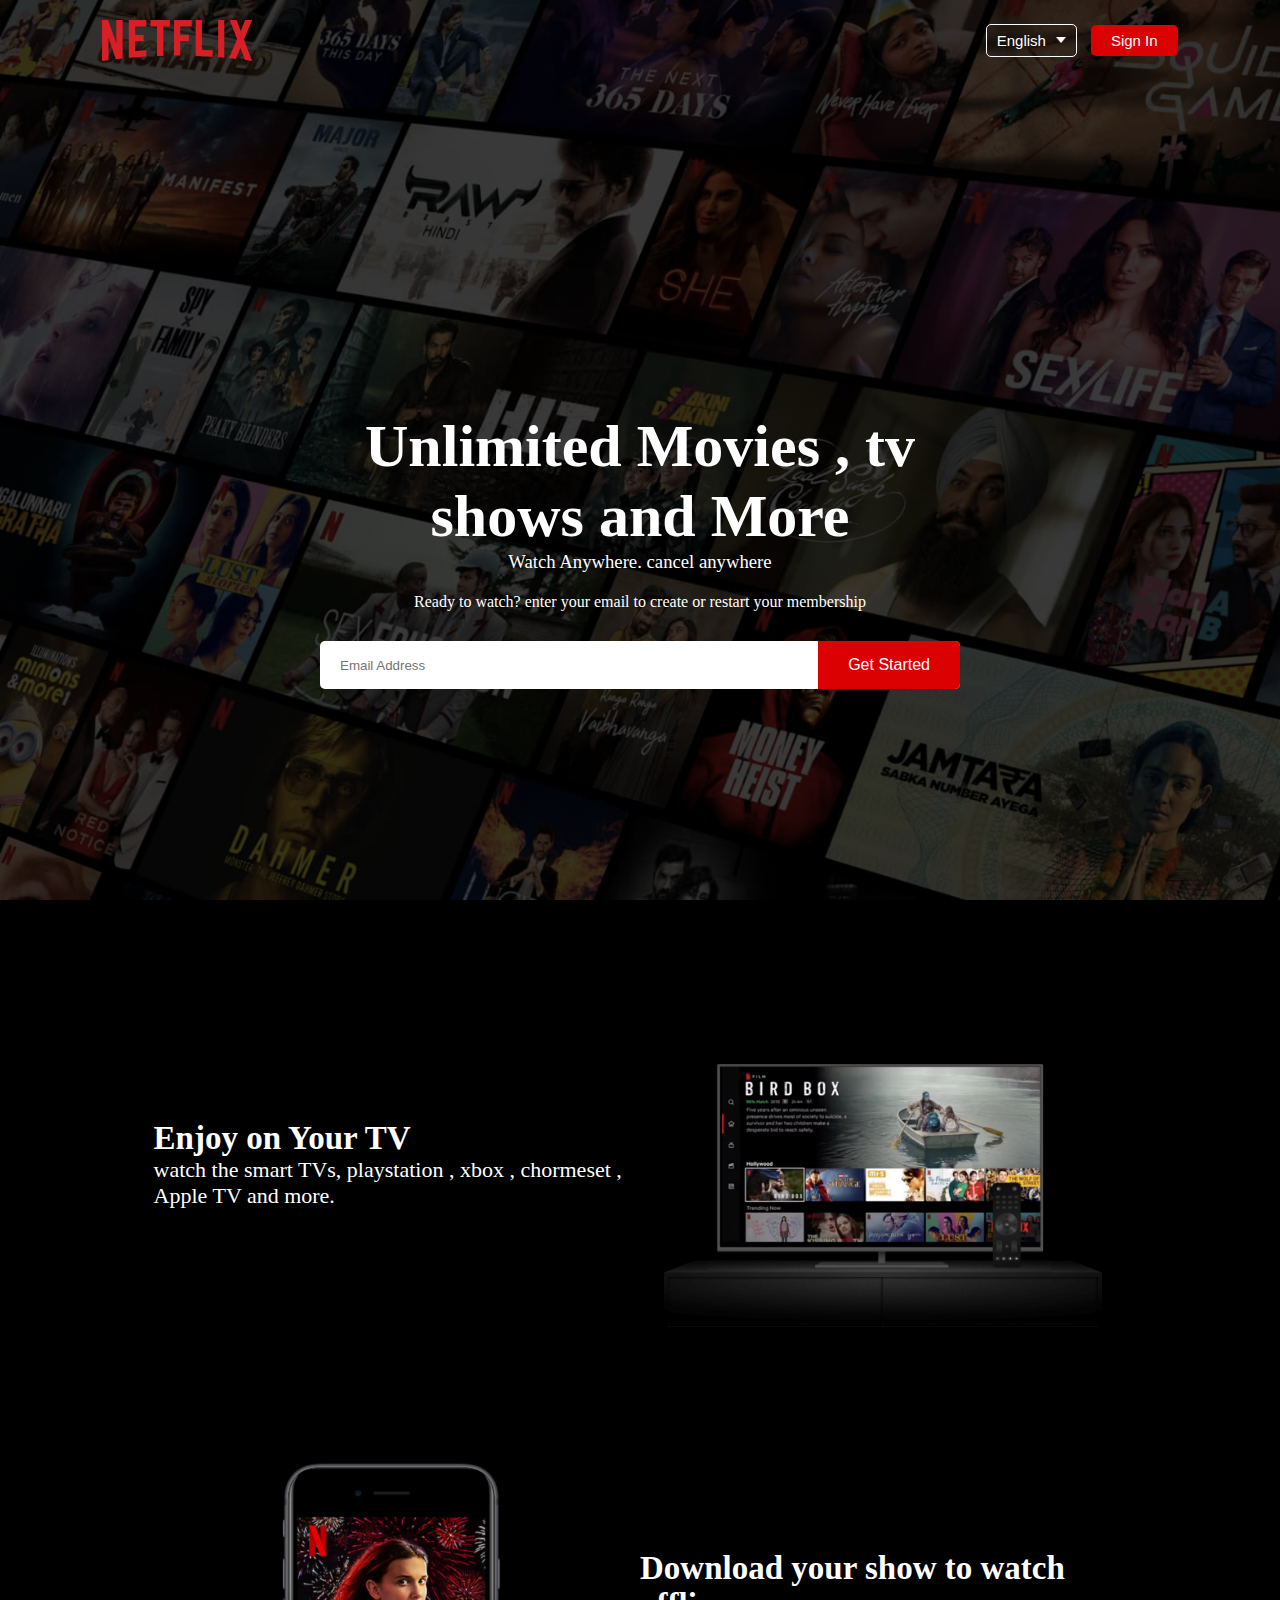
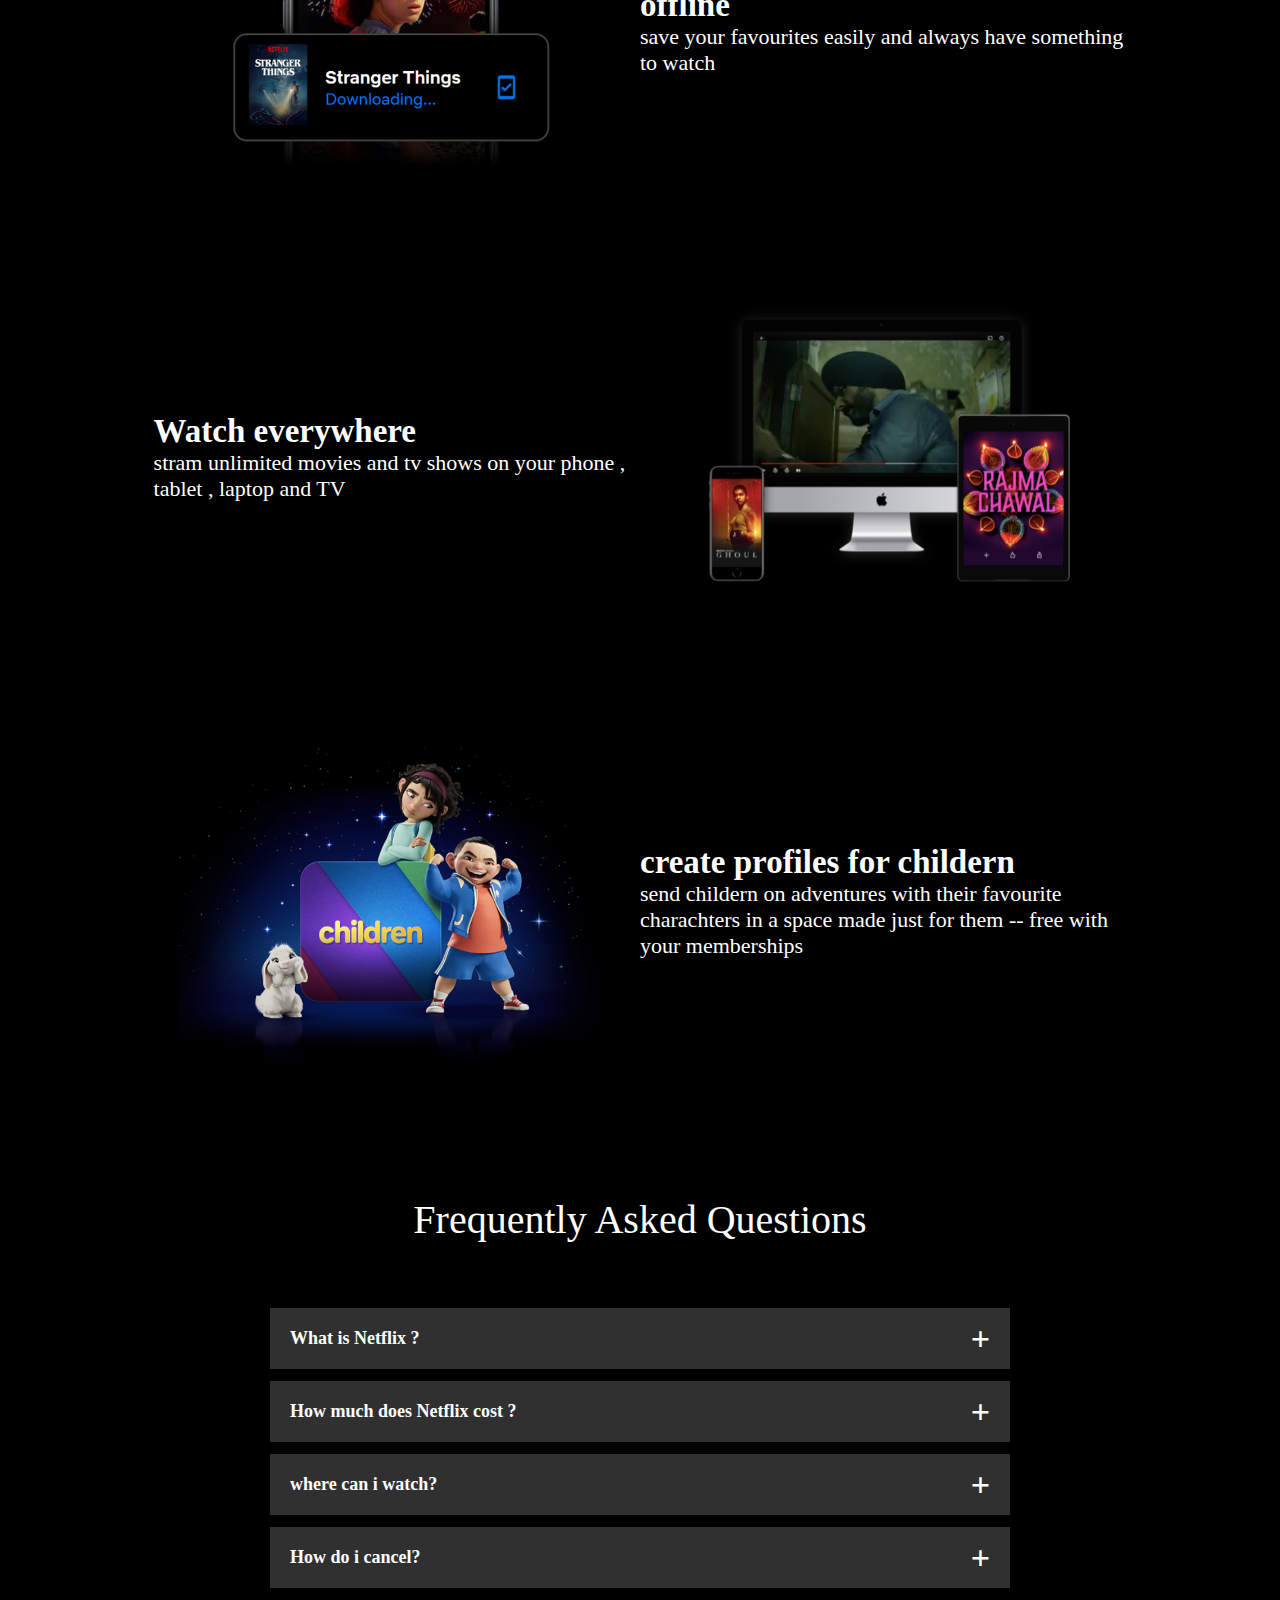
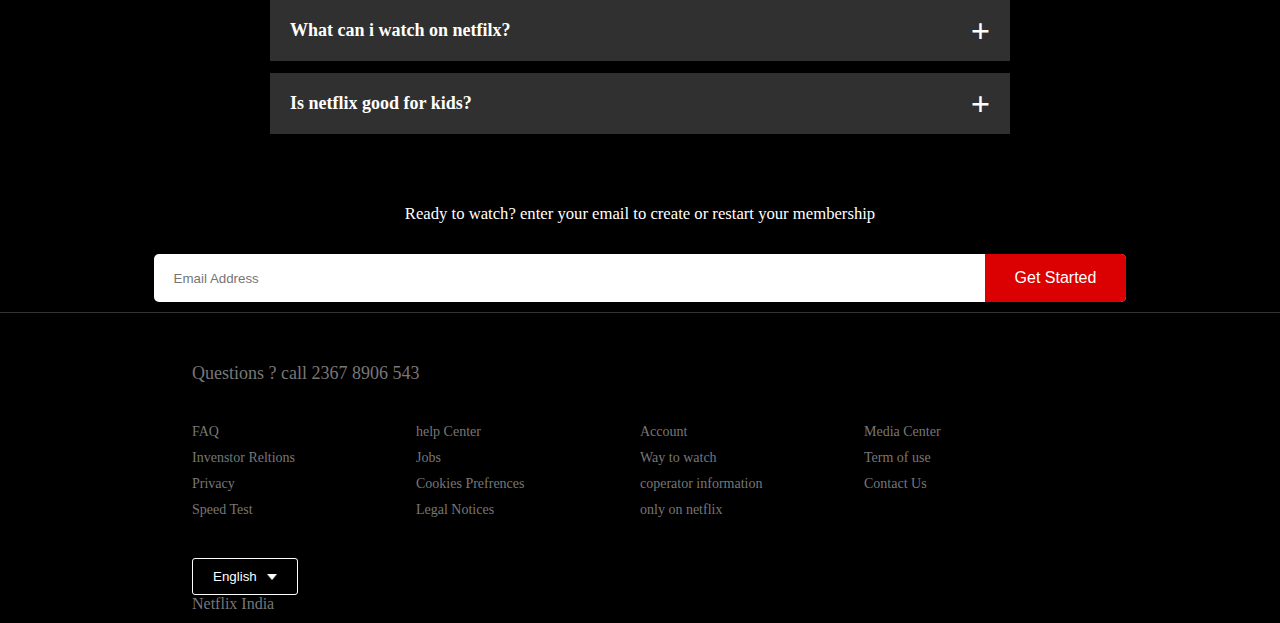
<file: Task-2/HTML/index.html>
<!DOCTYPE html>
<html lang="en">
<head>
    <meta charset="UTF-8">
    <meta name="viewport" content="width=device-width, initial-scale=1.0">
    <title>NETFLIX HOME PAGE</title>
    <link rel="stylesheet" href="../CSS/style.css">
</head>
<body>
    <div class="header">
        <nav>
            <img src="../IMAGES/logo.png" alt="" class="logo">
            <div>
                <button class="english"> English <img src="../IMAGES/down-icon.png" alt=""></button>
                <button>Sign In</button>
            </div>
        </nav>
        <div class="content">
            <h1>Unlimited Movies , tv shows and More</h1>
            <h3>Watch Anywhere. cancel anywhere</h3>
            <p>Ready to watch? enter your email to create or restart  your membership</p>
            <form action="" class="email-signup">
                <input type="email" placeholder="Email Address" required>
                <button type="submit"> Get Started</button>
            </form>
        </div>
    </div>
    <div class="features">
        <div class="row">
            <div class="text-col">
                <h2>Enjoy on Your TV</h2>
                <p>watch the smart TVs, playstation , xbox , chormeset , Apple TV and more.</p>
            </div>
            <div class="img-col">
                <img src="../IMAGES/feature-1.png" alt="">
            </div>
        </div>
        <div class="row">
            <div class="img-col">
                <img src="../IMAGES/feature-2.png" alt="">
            </div>
            <div class="text-col">
                <h2>Download your show to watch offline</h2>
                <p>save your favourites  easily and always  have something  to watch</p>
            </div>
           
        </div>
        <div class="row">
            <div class="text-col">
                <h2>Watch  everywhere</h2>
                <p> stram unlimited  movies and tv  shows on your  phone , tablet , laptop and TV</p>
            </div>
            <div class="img-col">
                <img src="../IMAGES/feature-3.png" alt="">
            </div>
        </div>
        <div class="row">
            <div class="img-col">
                <img src="../IMAGES/feature-4.png" alt="">
            </div>
            <div class="text-col">
                <h2>create profiles for childern</h2>
                <p>send childern  on adventures with their  favourite charachters in a  space made just for them --  free with your memberships</p>
            </div>
            
        </div>
    </div>

    <div class="faq">
        <h2>Frequently Asked Questions</h2>
        <ul class="ques">
            <li>
                <input type="radio" name="ques" id="first">
                <label for="first"> What is Netflix ?</label>
                <div class="data">
                    <p>Netflix is a subscription-based streaming service that allows our members to watch TV shows and movies on an internet-connected device.</p>
                </div>
            </li>
            <li>
                <input type="radio" name="ques" id="second">
                <label for="second"> How much does Netflix cost ?</label>
                <div class="data">
                    <p>The Netflix Standard Subscription Plan costs Rs 499 per month and allows users to stream on up to two devices, including phone, tablet, computer and smart TV, at a time in Full High definition (Full HD) 1080p quality</p>
                </div>
            </li>
            <li>
                <input type="radio" name="ques" id="three">
                <label for="three"> where can i watch?</label>
                <div class="data">
                    <p>Sign in with your Netflix account to watch instantly on the web at <b>netflix.com</b> from your personal computer or on any internet-connected device that offers the Netflix app, including smart TVs, smartphones, tablets, streaming media players and game consoles.</p>
                </div>
            </li>
            <li>
                <input type="radio" name="ques" id="four">
                <label for="four"> How do i cancel?</label>
                <div class="data">
                    <p>Netflix does not offer free trials, but you have the freedom to change your plan or cancel online at any time if you decide Netflix isn't for you.</p>
                </div>
            </li>
            <li>
                <input type="radio" name="ques" id="five">
                <label for="five">What can i  watch on netfilx?</label>
                <div class="data">
                    <p>The best TV shows on Netflix right now include 'Insecure,' 'Stranger Things,' 'Bridgerton,' 'Squid Game,' 'Seinfeld,' and more..</p>
                </div>
            </li>
            <li>
                <input type="radio" name="ques" id="six">
                <label for="six">Is netflix good for kids?</label>
                <div class="data">
                    <p>The best TV shows on Netflix right now include 'Insecure,' 'Stranger Things,' 'Bridgerton,' 'Squid Game,' 'Seinfeld,' and more..</p>
                </div>
            </li>
        </ul>
        <small>Ready to watch? enter your email to create or restart  your membership</small>
        <form action="" class="email-signup">
            <input type="email" placeholder="Email Address" required>
            <button type="submit"> Get Started</button>
        </form>
    </div>
    <div class="footer">
        <h2>Questions ? call 2367 8906 543</h2>
        <div class="row">
            <div class="col">
                <a href="#">FAQ</a>
                <a href="#">Invenstor  Reltions</a>
                <a href="">Privacy</a>
                <a href="">Speed Test</a>
            </div>
            <div class="col">
                <a href="#">help Center</a>
                <a href="#">Jobs</a>
                <a href="">Cookies Prefrences</a>
                <a href="">Legal Notices</a>
            </div>
            <div class="col">
                <a href="#">Account</a>
                <a href="#">Way to watch</a>
                <a href="">coperator information</a>
                <a href="">only on netflix</a>
            </div>
            <div class="col">
                <a href="#">Media Center</a>
                <a href="#">Term of use</a>
                <a href="">Contact Us</a>
            </div>
        </div>
        <button class="english"> English <img src="../IMAGES/down-icon.png" alt=""></button>
        <p class="copyright">Netflix India</p>
    </div>
</body>
</html>
</file>
<file: Task-2/CSS/style.css>
*{
    margin: 0;
    padding: 0;
    box-sizing: border-box;
}
body{
    background: #000;
    color: #fff;
}
.header{
    width: 100%;
    height: 100vh;
    background-image: radial-gradient(rgba(0,0,0,0.7),rgba(0,0,0,0.7)) ,url(../IMAGES/header-image.png);
    background-position: center;
    background-size: cover;
    padding: 10px 8%;
    position: relative;
}
nav{
    display: flex;
    align-items: center;
    justify-content: space-between;
    padding: 10px 0;
}
.logo{
    width: 150px;
    cursor: pointer;
}
nav button{
    cursor: pointer;
    border: 0;
    outline: 0;
    background-color: #db0001;
    color:#fff;
    padding: 7px 20px;
    font-size: 15px;
    border-radius: 5px;
    margin-left: 10px;
}
.english{
    border: 1px solid #fff;
    padding: 7px 10px;
    display: inline-flex;
    align-items: center;
    background: transparent;
}
.english img{
    width: 10px;
    margin-left: 10px;
}
.content{
    text-align: center;
    margin-top: 100px;
    position: absolute;
    top: 50%;
    left: 50%;
    transform: translate(-50% , -50%);
}
.content h1{
    font-size: 60px;
    line-height: 70px;
    font-weight: 600;
    max-width: 650px;
}
.content h3{
    font-weight: 400;
    margin-bottom: 20px;
}
.email-signup{
    background: #fff;
    border-radius: 5px;
    display: flex;
    align-items: center;
    margin-top: 30px;
    overflow: hidden;
}
.email-signup input{
    flex: 1;
    border:0;
    outline: 0;
    margin-left: 20px;
}
.email-signup button{
   background: #db0001;
    border:0;
    outline: 0;
    color: #fff;
    font-size: 16px;
    cursor: pointer;
    padding: 15px 30px;
}
.features{
    padding: 50px 12%;
    font-size: 22px;

}
.row{
    display: flex;
    width: 100%;
    align-items: center;
    flex-wrap: wrap;
    padding: 50px 0;
}
.text-col {
    flex-basis: 50%;
    margin-bottom: 20px;
}
 .img-col{
    flex-basis: 50%;
    margin-bottom: 20px;
}
.img-col img{
    display: block;
    width: 90%;
    margin: auto;
}
.faq{
    text-align: center;
    padding: 10px 12%;
    font-size: 20px;
}
.faq h2{
    font-weight: 500;
    font-size: 40px;
}
.ques{
    margin: 60px auto;
    width: 100%;
    max-width: 750px;
}
.ques li{
    list-style: none;
    width: 100%;
    padding: 5px;
}
.ques li label{
    display: flex;
    align-items: center;
    padding: 20px;
    font-size: 18px;
    font-weight: 600;
    background: #303030;
    margin-bottom: 2px ;
    cursor: pointer;
    position: relative;
}
label::after{
    content: '+';
    font-size: 34px;
    position: absolute;
    right: 20px;
    transition: transform 0.5s;
}
input[type="radio"]{
    display: none;
}
.ques .data{
    background: #303030;
    text-align: left;
    padding: 0 20px;
    max-height: 0;
    overflow: hidden;
    transition: max-height 0.5s , padding 0.5s;
}
.ques input[type="radio"]:checked + label + .data {
    max-height: 600px;
    padding: 30px 20px;
}
.ques input[type="radio"]:checked + label::after{
    transform: rotate(135deg);
}
.ques small {
    font-size: 13px;
}
.ques  .email-signup{
    max-width: 600px;
    margin: 20px auto 60px;
}
.footer{
    padding: 50px 15% 10px;
    border-top: 1px solid #333;
    color: #777;
}
.footer h2{
    font-size: 18px;
    font-weight: 400;
    margin-bottom: 30px;
}
.footer .col{
    flex-basis: 25%;
    flex-grow: 1;
    margin-bottom: 20px;
}
.footer .col a{
    display: block;
    text-decoration: none;
    color: #777;
    font-size: 14px;
    margin-bottom: 10px;
}
.footer .row{
    align-items: flex-start;
    padding: 10px 0;
}
.footer .english{
    color: #fff;
    padding: 10px 20px;
    border-radius: 3px;
}
.copytext{
    font-size: 14px;
    margin-top: 20px;
    margin-bottom: 10px;
}

@media only screen  and (max-width:600px)
{
    .logo{
        width: 100px;
    }
    nav button{
        padding: 5px 10px;
    }
    nav .english{
        padding: 4px 8px;
    }
    .content{
        position: unset;
        transform: none;
        padding-top: 150px;
    }
    .content h1{
        font-size: 30px;
    }
    .email-signup button{
        font-size: 12px;
        padding: 10px 15px;
    }
    .text-col , .img-col{
        flex-basis: 100%;
    }
    .features h2{
        font-size: 30px;
    }
    .features p{
        font-size: 15px;
    }
    .row:nth-child(2) , .row:nth-child(4)
    {
        flex-direction: column-reverse;
    }
    .features .row{
        padding: 10px 0;
    }
    .faq  h2{
        font-size: 20px;
    }
     .ques .data {
        font-size: 14px;
     }
     .ques  li label {
        padding: 10px;
        font-size: 14px;
     }
     label::after{
        font-size: 22px;
     }
}
</file>
